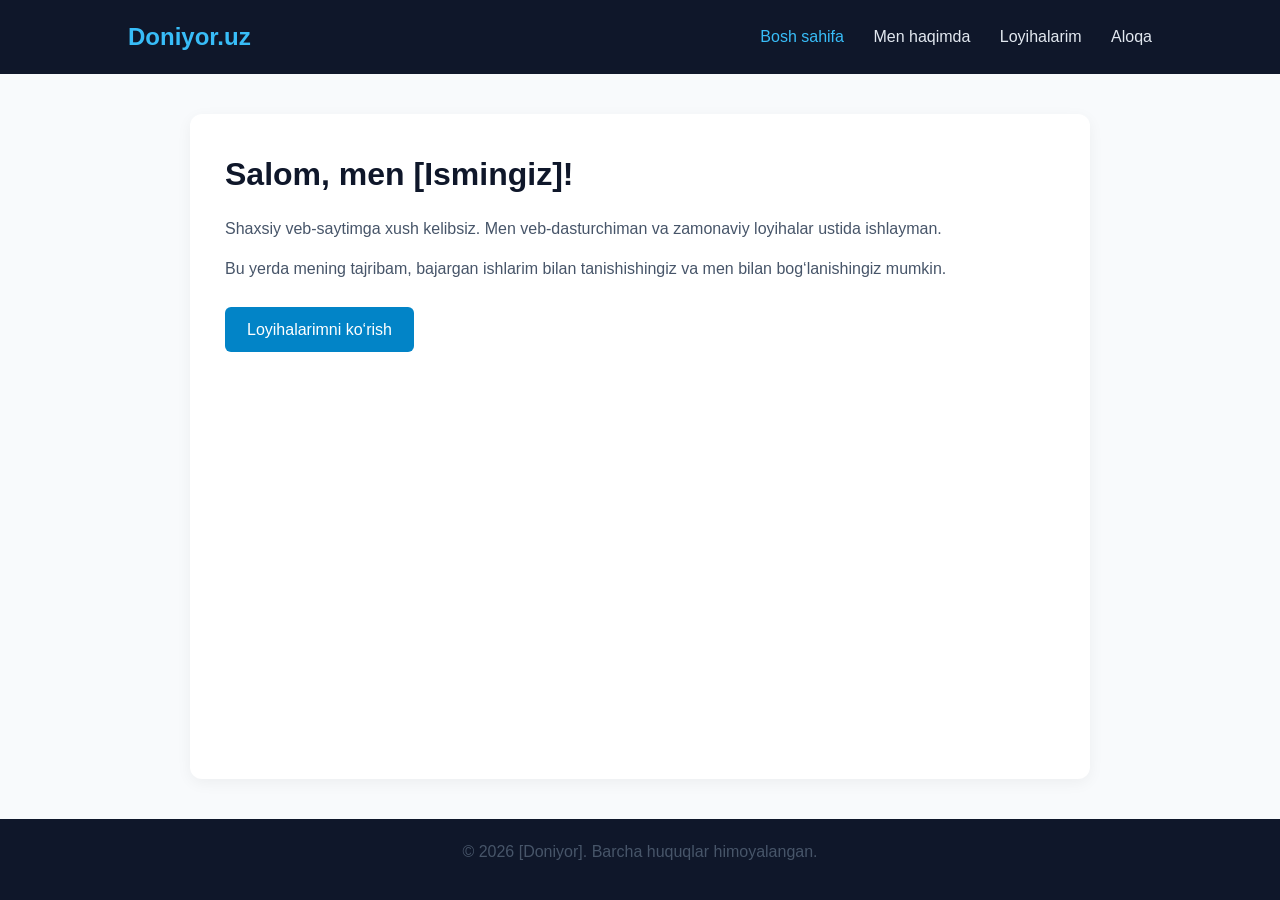
<file: index.html>
<!DOCTYPE html>
<html lang="uz">
<head>
    <meta charset="UTF-8">
    <title>Bosh sahifa | Shaxsiy Saytim</title>
    <link rel="stylesheet" href="style.css">
</head>
<body>
    <header>
        <a href="index.html" class="logo">Doniyor.uz</a>
        <nav>
            <a href="index.html" class="active">Bosh sahifa</a>
            <a href="about.html">Men haqimda</a>
            <a href="projects.html">Loyihalarim</a>
            <a href="contact.html">Aloqa</a>
        </nav>
    </header>

    <div class="container">
        <h1>Salom, men [Ismingiz]!</h1>
        <p>Shaxsiy veb-saytimga xush kelibsiz. Men  veb-dasturchiman va zamonaviy loyihalar ustida ishlayman.</p>
        <p>Bu yerda mening tajribam, bajargan ishlarim bilan tanishishingiz va men bilan bog‘lanishingiz mumkin.</p>
        <a href="projects.html" class="btn">Loyihalarimni ko‘rish</a>
    </div>

    <footer>
        <p>&copy; 2026 [Doniyor]. Barcha huquqlar himoyalangan.</p>
    </footer>
</body>
</html>
</file>
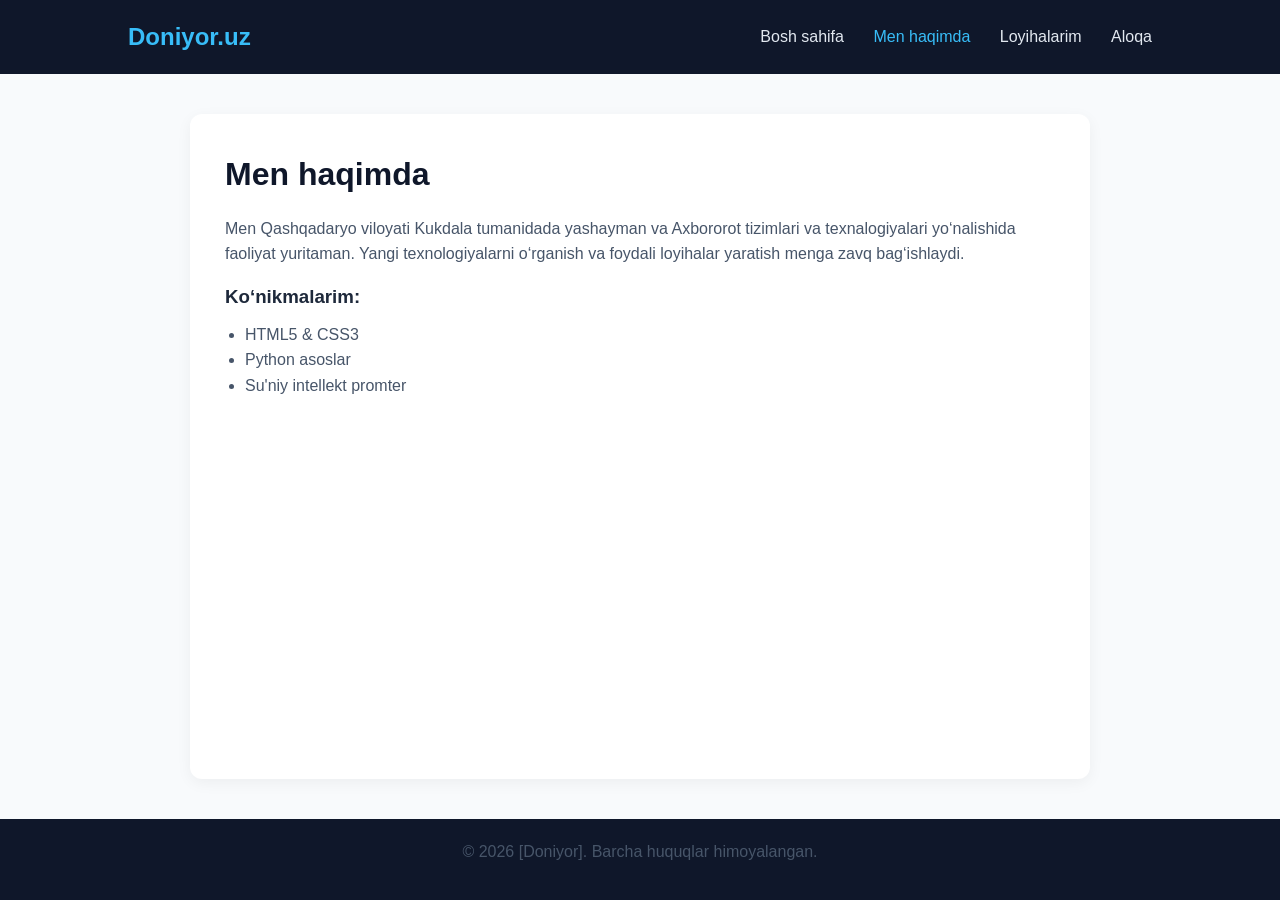
<file: about.html>
<!DOCTYPE html>
<html lang="uz">
<head>
    <meta charset="UTF-8">
    <title>Men haqimda | Shaxsiy Saytim</title>
    <link rel="stylesheet" href="style.css">
</head>
<body>
    <header>
        <a href="index.html" class="logo">Doniyor.uz</a>
        <nav>
            <a href="index.html">Bosh sahifa</a>
            <a href="about.html" class="active">Men haqimda</a>
            <a href="projects.html">Loyihalarim</a>
            <a href="contact.html">Aloqa</a>
        </nav>
    </header>

    <div class="container">
        <h1>Men haqimda</h1>
        <p>Men Qashqadaryo viloyati Kukdala tumanidada yashayman va Axbororot tizimlari va texnalogiyalari yo‘nalishida faoliyat yuritaman. Yangi texnologiyalarni o‘rganish va foydali loyihalar yaratish menga zavq bag‘ishlaydi.</p>
        <h3>Ko‘nikmalarim:</h3>
        <ul style="margin-left: 20px; margin-top: 10px; color: #475569;">
            <li>HTML5 & CSS3</li>
            <li>Python asoslar</li>
            <li>Su'niy intellekt promter</li>
        </ul>
    </div>

    <footer>
        <p>&copy; 2026 [Doniyor]. Barcha huquqlar himoyalangan.</p>
    </footer>
</body>
</html>
</file>
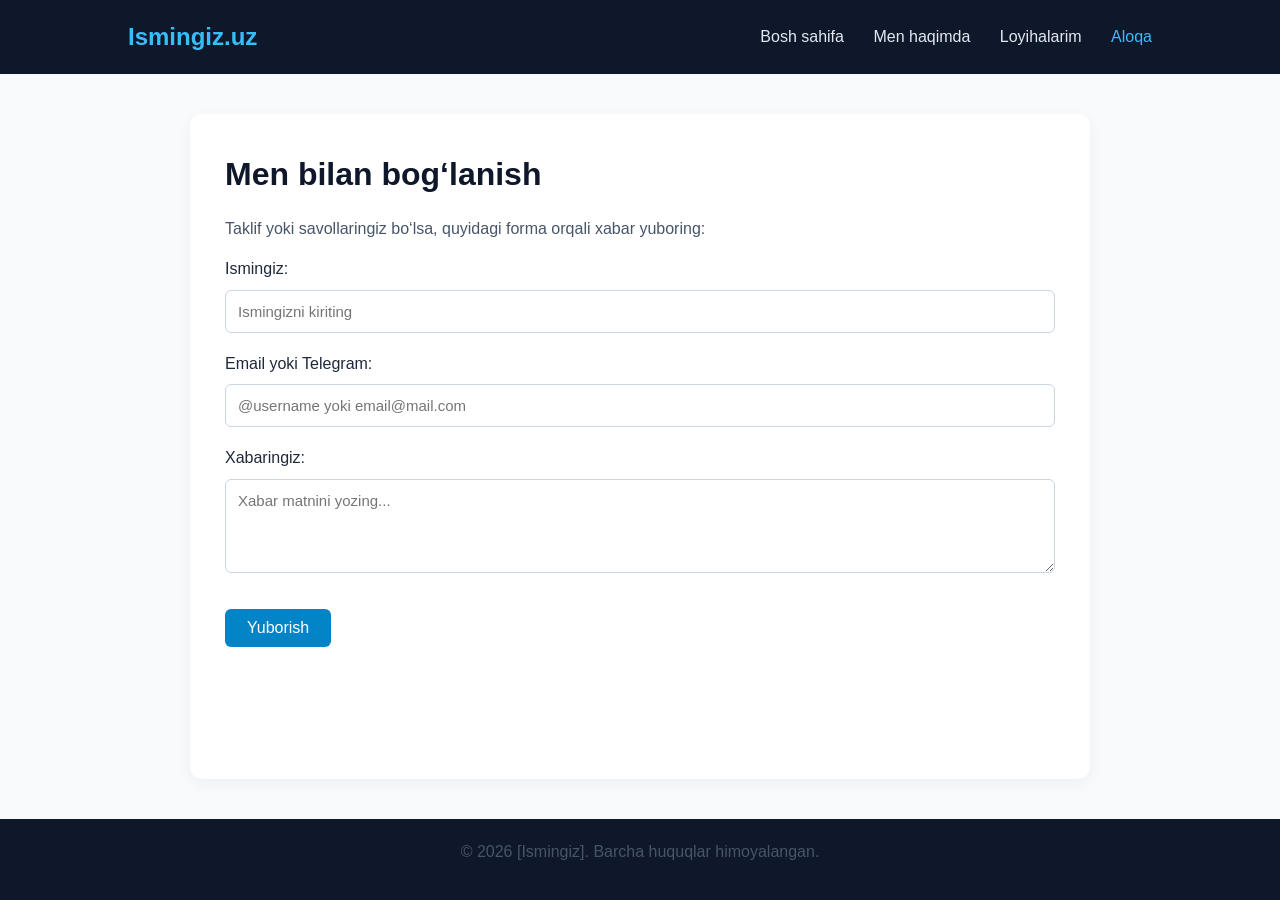
<file: contact.html>
<!DOCTYPE html>
<html lang="uz">
<head>
    <meta charset="UTF-8">
    <title>Aloqa | Shaxsiy Saytim</title>
    <link rel="stylesheet" href="style.css">
</head>
<body>
    <header>
        <a href="index.html" class="logo">Ismingiz.uz</a>
        <nav>
            <a href="index.html">Bosh sahifa</a>
            <a href="about.html">Men haqimda</a>
            <a href="projects.html">Loyihalarim</a>
            <a href="contact.html" class="active">Aloqa</a>
        </nav>
    </header>

    <div class="container">
        <h1>Men bilan bog‘lanish</h1>
        <p>Taklif yoki savollaringiz bo‘lsa, quyidagi forma orqali xabar yuboring:</p>
        
        <form onsubmit="alert('Xabaringiz yuborildi!'); return false;">
            <label>Ismingiz:</label>
            <input type="text" placeholder="Ismingizni kiriting" required>
            
            <label>Email yoki Telegram:</label>
            <input type="text" placeholder="@username yoki email@mail.com" required>
            
            <label>Xabaringiz:</label>
            <textarea rows="4" placeholder="Xabar matnini yozing..." required></textarea>
            
            <button type="submit" class="btn">Yuborish</button>
        </form>
    </div>

    <footer>
        <p>&copy; 2026 [Ismingiz]. Barcha huquqlar himoyalangan.</p>
    </footer>
</body>
</html>
</file>
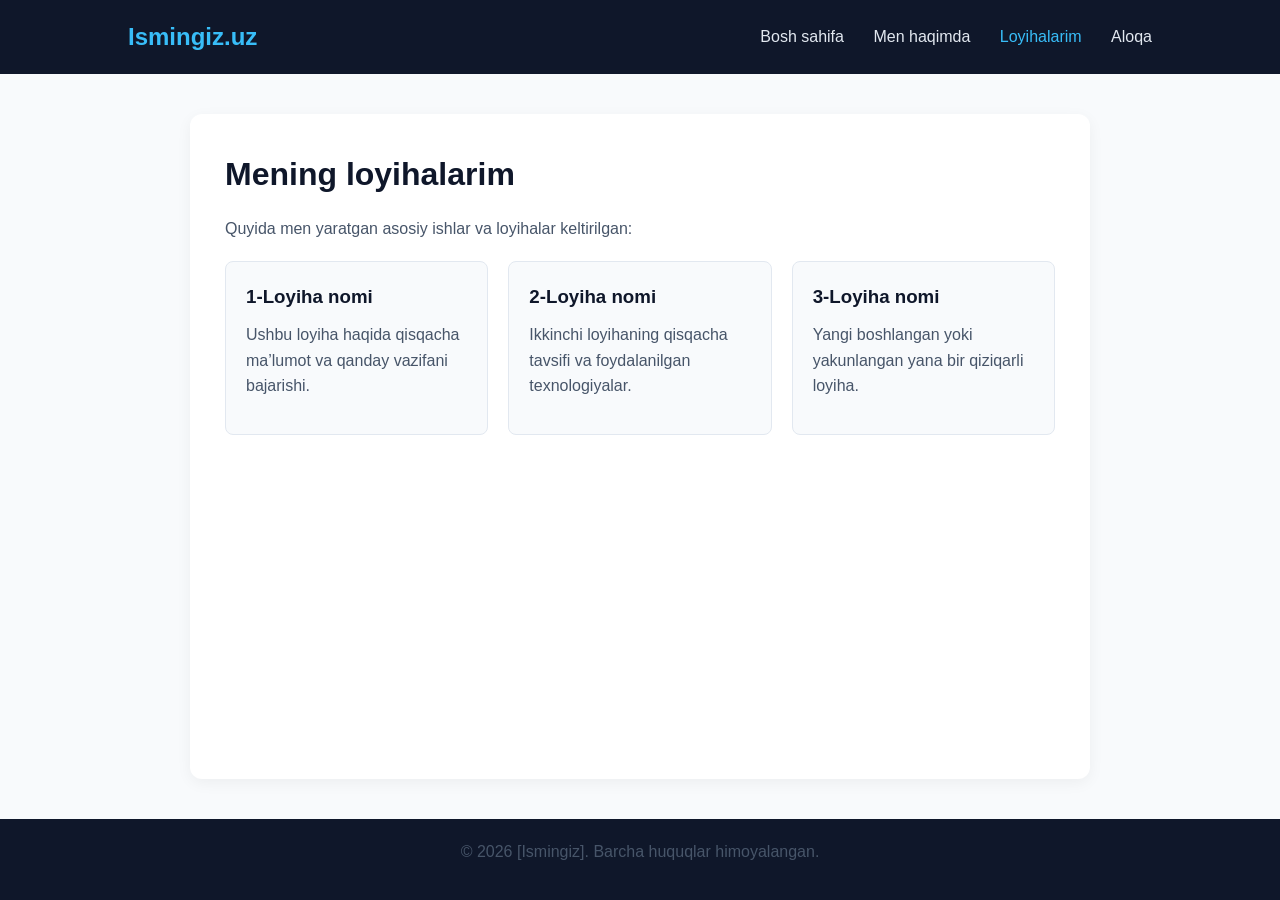
<file: projects.html>
<!DOCTYPE html>
<html lang="uz">
<head>
    <meta charset="UTF-8">
    <title>Loyihalarim | Shaxsiy Saytim</title>
    <link rel="stylesheet" href="style.css">
</head>
<body>
    <header>
        <a href="index.html" class="logo">Ismingiz.uz</a>
        <nav>
            <a href="index.html">Bosh sahifa</a>
            <a href="about.html">Men haqimda</a>
            <a href="projects.html" class="active">Loyihalarim</a>
            <a href="contact.html">Aloqa</a>
        </nav>
    </header>

    <div class="container">
        <h1>Mening loyihalarim</h1>
        <p>Quyida men yaratgan asosiy ishlar va loyihalar keltirilgan:</p>
        
        <div class="grid">
            <div class="card">
                <h3>1-Loyiha nomi</h3>
                <p>Ushbu loyiha haqida qisqacha ma’lumot va qanday vazifani bajarishi.</p>
            </div>
            <div class="card">
                <h3>2-Loyiha nomi</h3>
                <p>Ikkinchi loyihaning qisqacha tavsifi va foydalanilgan texnologiyalar.</p>
            </div>
            <div class="card">
                <h3>3-Loyiha nomi</h3>
                <p>Yangi boshlangan yoki yakunlangan yana bir qiziqarli loyiha.</p>
            </div>
        </div>
    </div>

    <footer>
        <p>&copy; 2026 [Ismingiz]. Barcha huquqlar himoyalangan.</p>
    </footer>
</body>
</html>
</file>
<file: style.css>
* {
    margin: 0;
    padding: 0;
    box-sizing: border-box;
    font-family: 'Segoe UI', Tahoma, sans-serif;
}

body {
    background-color: #f8fafc;
    color: #1e293b;
    line-height: 1.6;
    display: flex;
    flex-direction: column;
    min-height: 100vh;
}

/* Navigatsiya */
header {
    background-color: #0f172a;
    padding: 18px 10%;
    display: flex;
    justify-content: space-between;
    align-items: center;
}

.logo {
    color: #38bdf8;
    font-size: 24px;
    font-weight: bold;
    text-decoration: none;
}

nav a {
    color: #e2e8f0;
    text-decoration: none;
    margin-left: 25px;
    font-size: 16px;
    transition: 0.3s;
}

nav a:hover, nav a.active {
    color: #38bdf8;
}

/* Asosiy blok */
.container {
    max-width: 900px;
    width: 90%;
    margin: 40px auto;
    padding: 35px;
    background: #ffffff;
    border-radius: 12px;
    box-shadow: 0 4px 15px rgba(0, 0, 0, 0.05);
    flex: 1;
}

h1 {
    font-size: 32px;
    margin-bottom: 15px;
    color: #0f172a;
}

p {
    margin-bottom: 15px;
    color: #475569;
}

/* Tugmalar */
.btn {
    display: inline-block;
    background-color: #0284c7;
    color: #fff;
    padding: 10px 22px;
    border-radius: 6px;
    text-decoration: none;
    margin-top: 10px;
    border: none;
    cursor: pointer;
    font-size: 16px;
}

.btn:hover {
    background-color: #0369a1;
}

/* Loyihalar kartochkasi */
.grid {
    display: grid;
    grid-template-columns: repeat(auto-fit, minmax(250px, 1fr));
    gap: 20px;
    margin-top: 20px;
}

.card {
    border: 1px solid #e2e8f0;
    padding: 20px;
    border-radius: 8px;
    background: #f8fafc;
}

.card h3 {
    margin-bottom: 10px;
    color: #0f172a;
}

/* Aloqa formasi */
input, textarea {
    width: 100%;
    padding: 12px;
    margin: 8px 0 18px;
    border: 1px solid #cbd5e1;
    border-radius: 6px;
    font-size: 15px;
}

footer {
    text-align: center;
    padding: 20px;
    background-color: #0f172a;
    color: #94a3b8;
    margin-top: auto;
}
</file>
